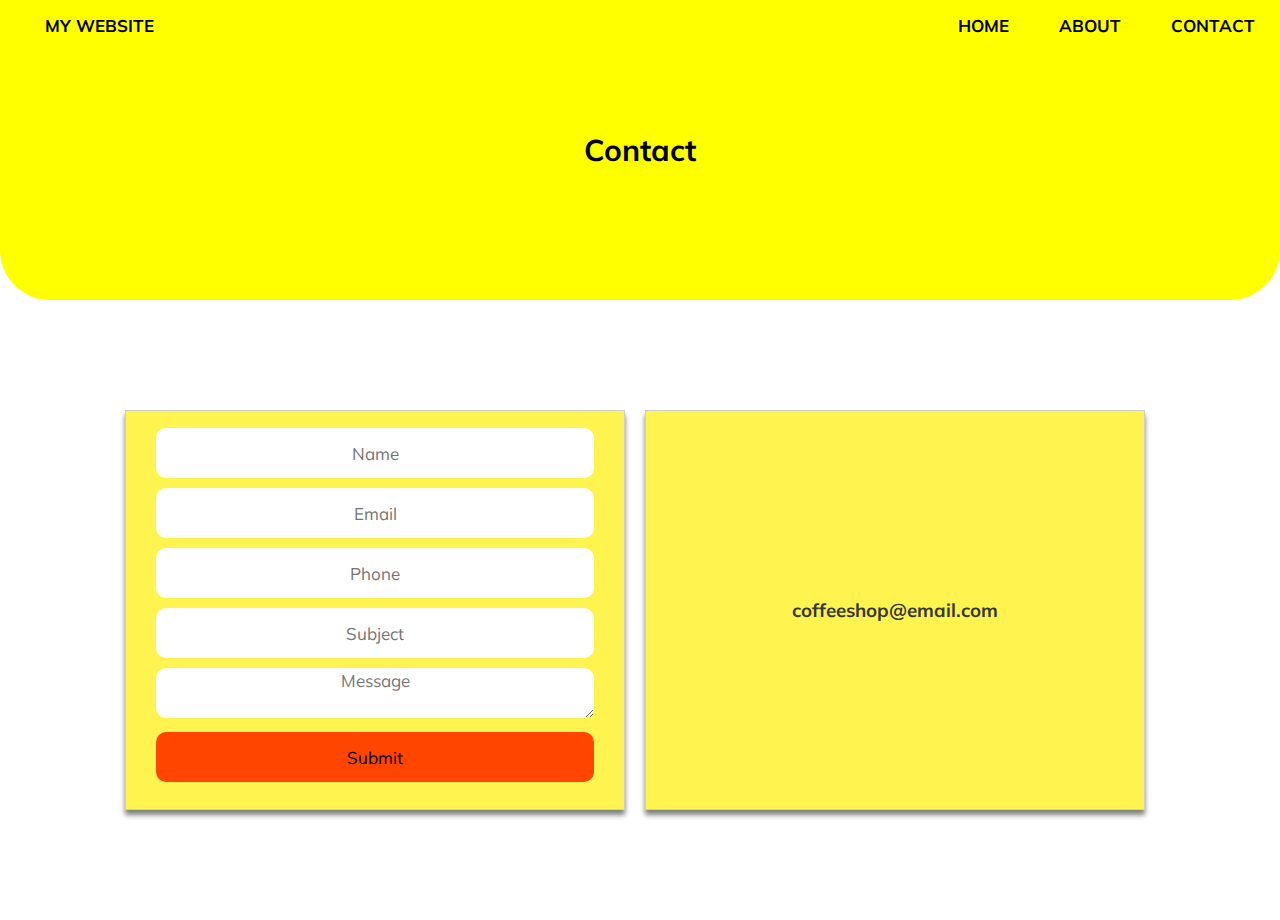
<file: p1_blog.html>
<!DOCTYPE html>
<html>
    <head>
        <link rel="stylesheet" href="style.css"/>
        <link rel="stylesheet" href="https://cdnjs.cloudflare.com/ajax/libs/font-awesome/6.3.0/css/all.min.css" integrity="sha512-SzlrxWUlpfuzQ+pcUCosxcglQRNAq/DZjVsC0lE40xsADsfeQoEypE+enwcOiGjk/bSuGGKHEyjSoQ1zVisanQ==" crossorigin="anonymous" referrerpolicy="no-referrer" />
        <title>Blog</title>
    </head>
    <body>
        <div class="hero-img" id="hero-img">
            <h2 id="hero-h2">Contact</h2>
        </div>

        <div id="navigation" class="navigation nav-pages">
            <a href="#" class="item">My Website</a>
            <a href="index.html" class="item">Home</a>
            <a href="p1_about.html" class="item">About</a>
            <a href="p1_blog.html" class="item">Contact</a>
        </div>

        <nav id="nav">
            <ul>
                <li><a href="index.html">Home</a></li>
                <li><a href="p1_about.html">About</a></li>
                <li><a href="p1_blog.html">Contact</a></li>
            </ul>

            <button class="icon" id="toggle">
                <div class="line line1"></div>
                <div class="line line2"></div>
            </button>
        </nav>
        <div class="contact">
        <div class="contact-container">
            <form action="">
                <input type="text" id="name" placeholder="Name">
                <input type="email" id="email" placeholder="Email">
                <input type="text" id="phone" placeholder="Phone">
                <input type="text" id="subject" placeholder="Subject">
                <textarea name="message" id="message" cols="30" rows="10" placeholder="Message"></textarea>
                <input type="submit" value="Submit">
            </form>
        </div>

        <div class="contact-container">
            <i class="fa-solid fa-envelope"></i>
            <h3>coffeeshop@email.com</h3>
        </div>
    </div>

        <script src="script.js"></script>
    </body>
</html>
</file>
<file: style.css>
@import url('https://fonts.googleapis.com/css?family=Mulish&display=swap');

*{
    box-sizing:border-box;
    -webkit-user-select: none; /* Safari */
    -ms-user-select: none; /* IE 10 and IE 11 */
    user-select: none;
}

body{
    font-family:'Mulish';
    margin:0;
    position:relative;
    overflow-x:hidden;
    color: #353839;
}

.hero-img{
    background-repeat:no-repeat;
    background-size: cover;
    background-position:center center;
    width:100%;
    height:500px;
    display:flex;
    flex-direction: column;
    justify-content: center;
    align-items:center;
    position:relative;
}
.hero-img::before{
    content:'';
    width:100%;
    height:100%;
    position:absolute;
    top:0;
    left:0;
    background-color:rgba(0, 0, 0, 0.5);
}

#hero-img{
    background-color: #ffff00;
    height:300px;
    border-radius: 0 0 50px 50px;
}

#hero-img::before{
    background-color:rgba(0, 0, 0, 0);
}

#hero-h2{
    color:black;
}

.hero-img .container{
    height: 50px;
    z-index:100;
    display:flex;
    flex-direction: column;
    justify-content: center;
    align-items: center;
    text-align: center;
}

.hero-img h2{
    color: white;
    z-index:100;
    font-size:30px;
}
.hero-img p{
    color: white;
    font-size: 20px;
    z-index:100;
}

.hero-img .myBtn{
    background-color: #ffff00;
    border: none;
    padding: 10px 18px;
    font-size: 14px;
    border-radius: 10px;
    text-transform: uppercase;
    font-family: inherit;
    font-weight: bold;
    cursor: pointer;
    transition: background-color 0.3s linear;
    text-decoration:none;
    color: black;
}

.hero-img .myBtn:hover{
    background-color: #f5c71a;
}

.hero-img .myBtn:active{
    transform:scale(0.98);
}

.navigation{
    width:100%;
    height:50px;
    background-color: transparent;
    display:flex;
    align-items:center;
    justify-content:flex-end;
    margin-top:0;
    position: absolute;
    top:0;
    left:0;
}
.navigation a{
    text-decoration:none;
    color: white;
    display:inline-block;
    margin:0 25px;
    font-size:17px;
    font-weight:bold;
    cursor:pointer;
    text-transform: uppercase;

}

.navigation a:first-child{
    position:absolute;
    left:20px;
}

.navigation a:hover{
    color: #ffebcd;
}

.nav-pages a{
    color:black;
}

.nav-pages a:hover{
    color: #696969;
}

nav{
    display:none;
}

/* Pentru continutul About  */

.content-about{
    margin:50px auto 20px auto;
    max-width: 1000px;
}
.first-section{
    max-width:800px;
    margin:auto;
}
.content-about p{
    font-size:18px;
}
.content-about p span{
    float: left;
    width: 0.7em;
    font-size:400%;
    line-height:70%;
    background-color: #ffff00;
    padding: 15px;
    margin-right: 8px;
    display:flex;
    align-items:center;
    justify-content: center;
}

.content-about h2{
    text-align:center;
    margin: 0 0 40px 0;
}

.split-section{
    display:flex;
    height:370px;
}
.left-section{
    width:250px;
    display:flex;
    justify-content: center;
    align-items:center;
}

.left-section img{
    width:50px;
    height:75px;
    transition: all 1s linear;
}

.left-section img.wide-img{
    width:100%;
    height:100%;
}

.right-section{
    margin-left:50px;
    margin-top:0;
    padding-top:0;
    width: 750px;
}

.right-section p:first-child{
    margin-top:0;
    padding-top:0;
}

@media (max-width:800px){
    .content-about{
        margin: 50px 50px 50px 50px;
        height:1200px;
    }

    .split-section{
        flex-direction:column;
    }
    .left-section, .right-section{
        width:100%;
    }

    .left-section img{
        width:300px;
        height:450px;
    }

    .left-section img.wide-img{
        width:300px;
        height:450px;
    }

    .right-section{
        /*height:1000px;*/
        margin-bottom:50px;
        margin-left:0;
        margin-top:50px;
        text-align:justify;
    }
}


/*Pentru galerie */

.slider-outside{
    height:100vh;
    width:100vw;
    margin-top:100px;
    display:flex;
    justify-content: center;
    align-items: center;
    position:relative;
}

.slider-outside::before{
    content:'';
    position:absolute;
    width:100%;
    height:100%;
    top:0;
    left:0;
    background-color: rgba(0, 0, 0, 0.8);
}  

.slider-outside h2{
    position:absolute;
    top:8px;
    left:50%;
    color: white;
    transform: translateX(-50%);
    text-align:center;
}



.slider-container{
    box-shadow: 0 3px 6px rgba(0, 0, 0, 0.16), rgba(0, 0, 0, 0.23);
    height: 70vh;
    width: 70vw;
    position: relative;
    overflow: hidden;
}

.slide{
    opacity: 0;
    height:100%;
    width: 100%;
    background-position: center center;
    background-size: cover;
    position:absolute;
    transition: 0.4s ease;
    z-index:1; 
 }

 .slide.active{
    opacity:1;
 }

 .arrow{
    position:absolute;
    background-color: transparent;
    color: white;
    padding: 20px;
    font-size: 25px;
    border:2px solid #ffff00;
    top:50%;
    transform:translateY(-50%);
    cursor:pointer;
    z-index:1;
}

.arrow:focus{
    outline:none;
}

.left-arrow{
 left:0vw;
}

.right-arrow{
    right:0vw;
}

/*Pentru Testimoniale */

.clients-testimonials{
    margin-top:120px;
}

.clients-testimonials h2{
    text-align:center;
    margin-bottom:50px;
}

.testimonial-container{
    background-color: #ffff00;
    border-radius: 20px;
    margin:20px auto;
    padding: 50px 80px;
    max-width: 800px;
    position:relative;
}

.fa-quote{
    color: rgba(255, 255, 255, 0.5);
    font-size: 28px;
    position:absolute;
    top:70px;
}

.fa-quote-right {
    left:40px;
}

.fa-quote-left{
    right: 40px;
}

.testimonial{
    line-height:28px;
    text-align:justify;
}

.user{
    display: flex;
    align-items: center;
    justify-content: center;
}

.user .username{
    margin:0;
}

.progress-bar{
    background-color: white;
    height:4px;
    width:100%;
    animation: grow 10s linear infinite;
    transform-origin:left;
}

@keyframes grow{
    0% {
        transform: scaleX(0);
    }
}

@media (max-width:600px){
    .testimonial-container{
        padding: 20px 30px;
    }

    .fa-quote{
        display: none;
    }
}

/*Pentru Cards Section */

.card-section{
    margin:50px;
    display:flex;
    flex-direction:column;
    align-items:center;
    justify-content: center;
}

.card-row{
    width:100%;
    display:flex;
}

.card{
    width:48%;
    margin: 15px 10px;
    height: 500px;
    transition: 0.3s linear;
    padding: 20px 50px;
    display: flex;
    flex-direction: column;
    justify-content: center;
    align-items:center;
    position: relative;
    text-align:justify;
}



.card.white-card{
    border: 1px solid #dcdcdc;
}

.card.white-card:hover{
    box-shadow: 0 5px 5px rgba(0, 0, 0, 0.4);
}

.card.black-card p{
    color:white;
    z-index:1;
}
.card.black-card h3{
    color:white;
    z-index:1;
}

.card.black-card::before{
    content:'';
    position:absolute;
    top:0;
    left:0;
    width:100%;
    height:100%;
    background-color: rgba(0, 0, 0, 0.3);
}  



.card.black-card img{
    position: absolute;
    width:100%;
    height:100%;
    z-index: -1;
}

.fa-heart{
    font-size: 30px;
    color: #ff0000;
    z-index:1;
}

@media (max-width:800px) {
    .card-row{
        flex-direction: column;
    }

    .card{
        width:95%;
        height:550px;
    }

}


@media (max-width:600px){
    .navigation{
        display:none;
    }
    nav{
        display:block;
        background-color: white;
        padding:20px;
        width:80px;
        display:flex;
        align-items:center;
        justify-content: center;
        border-radius:5px;
        box-shadow: 0 2px 5px rgba(0, 0, 0, 0.3);
        transition: width 0.6s linear;
        margin-left:20px;
        position:absolute;
        top:10px;
        right:10px;
    }

    nav.active{
        width:280px;
    }

    nav ul{
        display:flex;
        list-style-type: none;
        padding: 0;
        margin:0;
        width:0;
        transition: width 0.6s linear;
    }

    nav.active ul{
        width:100%;
    }

    nav ul li{
        transform: rotateY(0deg);
        opacity:0;
        transition: transform 0.6s linear, opacity 0.6s linear;

    }
    nav.active ul li{
        opacity:1;
        transform: rotateY(360deg);
    }

    nav ul a{
        position:relative;
        color: black;
        text-decoration:none;
        margin:0 10px;
        font-size:18px;
    }

    .icon{
        background-color: white;
        border:0;
        cursor:pointer;
        padding:0;
        position:relative;
        height:30px;
        width:30px;
    }  
    
    .icon .line{
        background-color: #5290f9;
        height:2px;
        width:20px;
        position: absolute;
        top:10px;
        left:5px;
        transition: transform 0.6s linear;
    } 

    .icon .line2{
        top:auto;
        bottom:10px;
    } 
    nav.active .icon .line1{
        transform: rotate(-765deg) translateY(5.5px);
    } 

    nav.active .icon .line2{
        transform: rotate(765deg) translateY(-5.5px);
    }
}

/*Pentru pagina de contact*/

.contact{
    display:flex;
    flex-wrap:wrap;
    margin:100px auto;
    max-width:1050px;
}

.contact-container{
    width:500px;
    height:400px;
    box-shadow: 0 5px 5px rgba(0, 0, 0, 0.5);
    margin: 10px 10px;
    border:1px solid #ccc;
    background-color: #fff44f;
    display:flex;
    justify-content:center;
    align-items: center;
    flex-direction:column;
}

form{
    margin:20px 30px;
}

input[type=text], input[type=email], textarea, input[type=submit]{
    width:100%;
    height:50px;
    margin-bottom:10px;
    border:none;
    border-radius: 10px;
    text-align:center;
    font-family:inherit;
    font-size:17px;
}

input[type=text]:focus, input[type=email]:focus, textarea:focus{
    outline:none;
}

input[type=submit]{
    background-color: #ff4500;
    cursor: pointer;
}

.fa-envelope{
    font-size:30px;
    color: white;
}

@media (max-width:800px){
    .contact-container{
        max-width:400px;
        margin:10 auto;
    }
}
</file>
